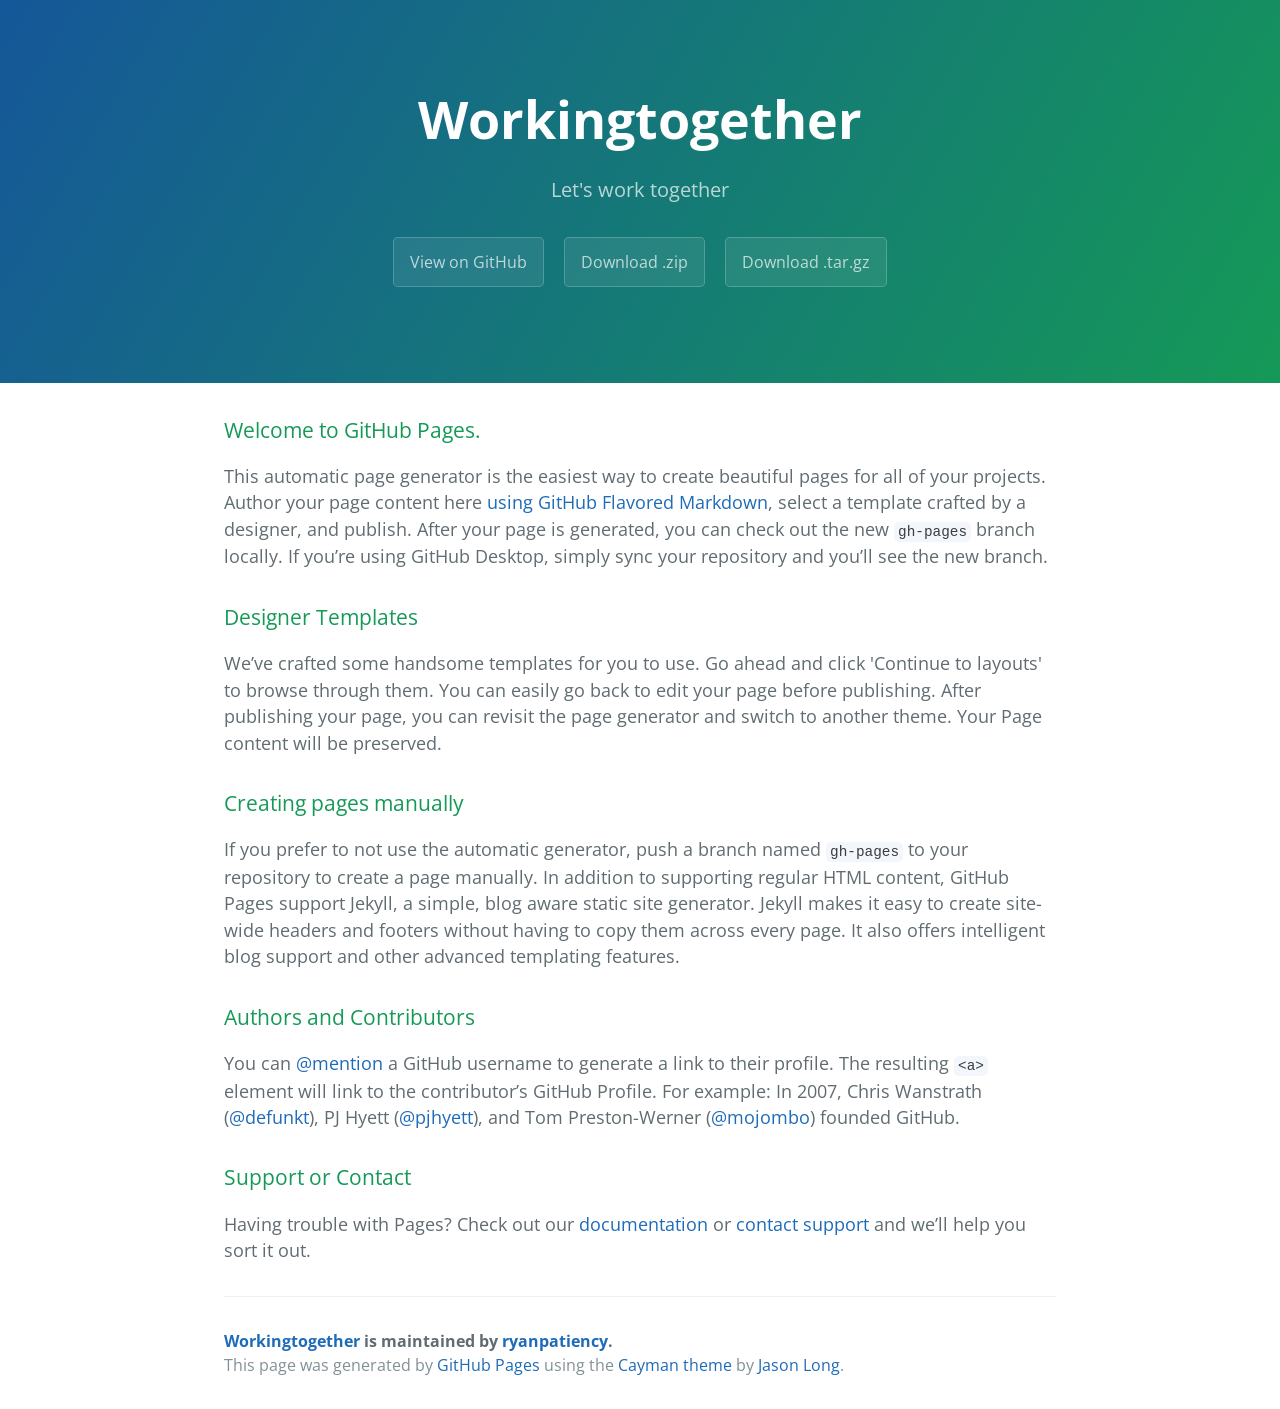
<file: index.html>
<!DOCTYPE html>
<html lang="en-us">
  <head>
    <meta charset="UTF-8">
    <title>Workingtogether by ryanpatiency</title>
    <meta name="viewport" content="width=device-width, initial-scale=1">
    <link rel="stylesheet" type="text/css" href="stylesheets/normalize.css" media="screen">
    <link href='https://fonts.googleapis.com/css?family=Open+Sans:400,700' rel='stylesheet' type='text/css'>
    <link rel="stylesheet" type="text/css" href="stylesheets/stylesheet.css" media="screen">
    <link rel="stylesheet" type="text/css" href="stylesheets/github-light.css" media="screen">
  </head>
  <body>
    <section class="page-header">
      <h1 class="project-name">Workingtogether</h1>
      <h2 class="project-tagline">Let&#39;s work together</h2>
      <a href="https://github.com/ryanpatiency/test" class="btn">View on GitHub</a>
      <a href="https://github.com/ryanpatiency/test/zipball/master" class="btn">Download .zip</a>
      <a href="https://github.com/ryanpatiency/test/tarball/master" class="btn">Download .tar.gz</a>
    </section>

    <section class="main-content">
      <h3>
<a id="welcome-to-github-pages" class="anchor" href="#welcome-to-github-pages" aria-hidden="true"><span class="octicon octicon-link"></span></a>Welcome to GitHub Pages.</h3>

<p>This automatic page generator is the easiest way to create beautiful pages for all of your projects. Author your page content here <a href="https://guides.github.com/features/mastering-markdown/">using GitHub Flavored Markdown</a>, select a template crafted by a designer, and publish. After your page is generated, you can check out the new <code>gh-pages</code> branch locally. If you’re using GitHub Desktop, simply sync your repository and you’ll see the new branch.</p>

<h3>
<a id="designer-templates" class="anchor" href="#designer-templates" aria-hidden="true"><span class="octicon octicon-link"></span></a>Designer Templates</h3>

<p>We’ve crafted some handsome templates for you to use. Go ahead and click 'Continue to layouts' to browse through them. You can easily go back to edit your page before publishing. After publishing your page, you can revisit the page generator and switch to another theme. Your Page content will be preserved.</p>

<h3>
<a id="creating-pages-manually" class="anchor" href="#creating-pages-manually" aria-hidden="true"><span class="octicon octicon-link"></span></a>Creating pages manually</h3>

<p>If you prefer to not use the automatic generator, push a branch named <code>gh-pages</code> to your repository to create a page manually. In addition to supporting regular HTML content, GitHub Pages support Jekyll, a simple, blog aware static site generator. Jekyll makes it easy to create site-wide headers and footers without having to copy them across every page. It also offers intelligent blog support and other advanced templating features.</p>

<h3>
<a id="authors-and-contributors" class="anchor" href="#authors-and-contributors" aria-hidden="true"><span class="octicon octicon-link"></span></a>Authors and Contributors</h3>

<p>You can <a href="https://github.com/blog/821" class="user-mention">@mention</a> a GitHub username to generate a link to their profile. The resulting <code>&lt;a&gt;</code> element will link to the contributor’s GitHub Profile. For example: In 2007, Chris Wanstrath (<a href="https://github.com/defunkt" class="user-mention">@defunkt</a>), PJ Hyett (<a href="https://github.com/pjhyett" class="user-mention">@pjhyett</a>), and Tom Preston-Werner (<a href="https://github.com/mojombo" class="user-mention">@mojombo</a>) founded GitHub.</p>

<h3>
<a id="support-or-contact" class="anchor" href="#support-or-contact" aria-hidden="true"><span class="octicon octicon-link"></span></a>Support or Contact</h3>

<p>Having trouble with Pages? Check out our <a href="https://help.github.com/pages">documentation</a> or <a href="https://github.com/contact">contact support</a> and we’ll help you sort it out.</p>

      <footer class="site-footer">
        <span class="site-footer-owner"><a href="https://github.com/ryanpatiency/test">Workingtogether</a> is maintained by <a href="https://github.com/ryanpatiency">ryanpatiency</a>.</span>

        <span class="site-footer-credits">This page was generated by <a href="https://pages.github.com">GitHub Pages</a> using the <a href="https://github.com/jasonlong/cayman-theme">Cayman theme</a> by <a href="https://twitter.com/jasonlong">Jason Long</a>.</span>
      </footer>

    </section>

  
  </body>
</html>
</file>
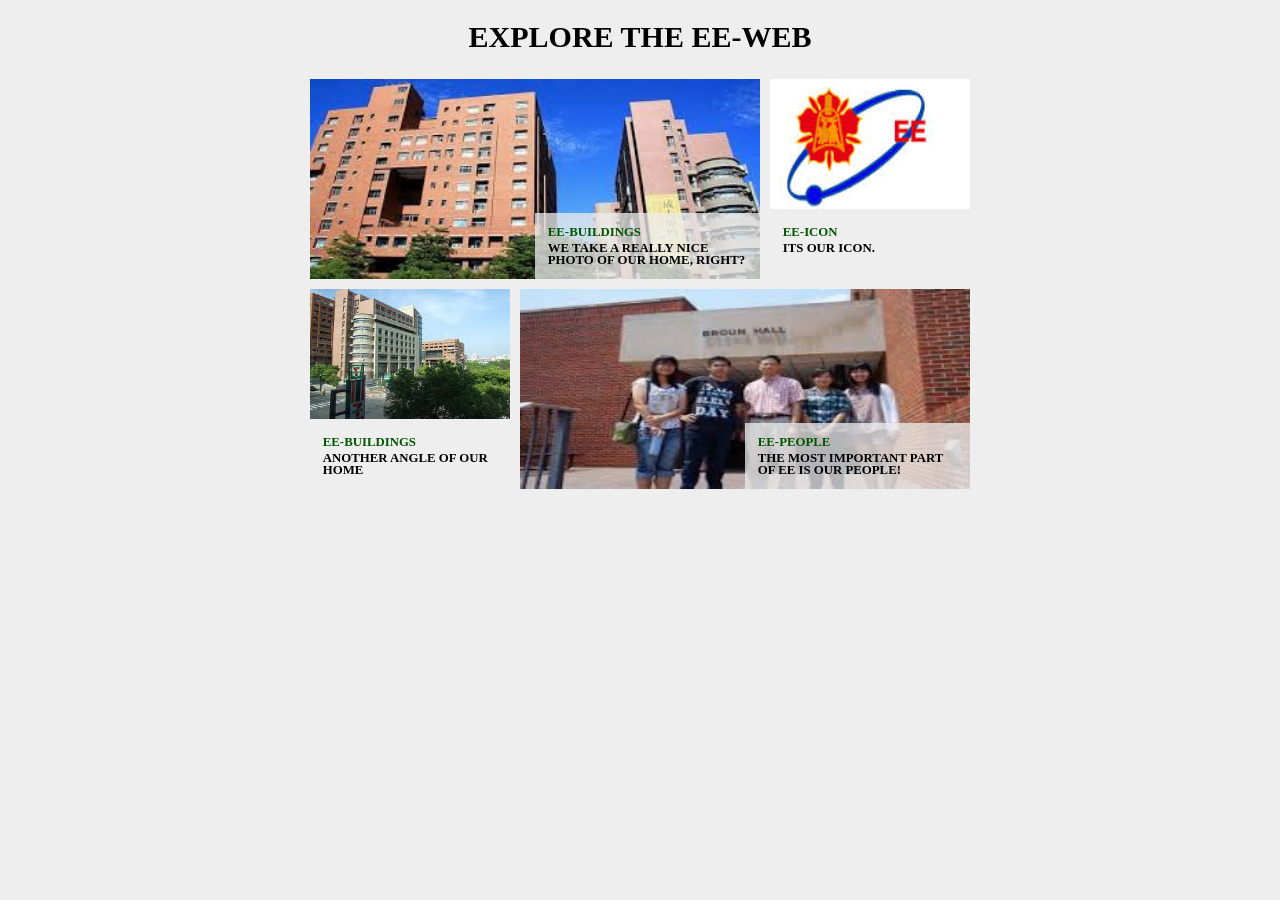
<file: ee-web-hw1.html>
<!DOCTYPE html>
<html>
	<head>
		<link rel="stylesheet" type="text/css" href="ee-web-hw1.css">
	</head>
	<body style="background-color:#eeeeee">
		<h1 id=title>EXPLORE THE EE-WEB</h1>
		<div class=lineDiv>
			<!-- First picture-->
				<div id=section1>
							<div class=textDiv style="width:225px;">
											<h3>EE-Buildings</h3>
														<p>We take a really nice <br>photo of our home, right?</p>
																</div>
																	</div>
																	<!-- second picture-->
																		<div id=section2>
																					<div class=textDiv>
																									<h3>EE-Icon</h3>
																												<p>Its our icon.<span style="visibility:hidden;">hahahaha you can't see me!!!!!!!!!!</span></p>
																														</div>
																															</div>
																														</div>
																														<div class=lineDiv>
																															<!-- third picture-->
																																<div id=section3>
																																			<div class=textDiv>
																																							<h3>EE-Buildings</h3>
																																										<p>another angle of our home</p>
																																												</div>
																																													</div>
																																													<!-- forth picture-->
																																														<div id=section4>
																																																	<div class=textDiv style="width:225px;">
																																																					<h3>EE-People</h3>
																																																								<p>The most important part <br>of EE is our people!</p>
																																																										</div>
																																																											</div>
																																																										</div>
																																																									</body>
																																																								</html>
</file>
<file: stylesheets/stylesheet.css>
* {
  box-sizing: border-box; }

body {
  padding: 0;
  margin: 0;
  font-family: "Open Sans", "Helvetica Neue", Helvetica, Arial, sans-serif;
  font-size: 16px;
  line-height: 1.5;
  color: #606c71; }

a {
  color: #1e6bb8;
  text-decoration: none; }
  a:hover {
    text-decoration: underline; }

.btn {
  display: inline-block;
  margin-bottom: 1rem;
  color: rgba(255, 255, 255, 0.7);
  background-color: rgba(255, 255, 255, 0.08);
  border-color: rgba(255, 255, 255, 0.2);
  border-style: solid;
  border-width: 1px;
  border-radius: 0.3rem;
  transition: color 0.2s, background-color 0.2s, border-color 0.2s; }
  .btn + .btn {
    margin-left: 1rem; }

.btn:hover {
  color: rgba(255, 255, 255, 0.8);
  text-decoration: none;
  background-color: rgba(255, 255, 255, 0.2);
  border-color: rgba(255, 255, 255, 0.3); }

@media screen and (min-width: 64em) {
  .btn {
    padding: 0.75rem 1rem; } }

@media screen and (min-width: 42em) and (max-width: 64em) {
  .btn {
    padding: 0.6rem 0.9rem;
    font-size: 0.9rem; } }

@media screen and (max-width: 42em) {
  .btn {
    display: block;
    width: 100%;
    padding: 0.75rem;
    font-size: 0.9rem; }
    .btn + .btn {
      margin-top: 1rem;
      margin-left: 0; } }

.page-header {
  color: #fff;
  text-align: center;
  background-color: #159957;
  background-image: linear-gradient(120deg, #155799, #159957); }

@media screen and (min-width: 64em) {
  .page-header {
    padding: 5rem 6rem; } }

@media screen and (min-width: 42em) and (max-width: 64em) {
  .page-header {
    padding: 3rem 4rem; } }

@media screen and (max-width: 42em) {
  .page-header {
    padding: 2rem 1rem; } }

.project-name {
  margin-top: 0;
  margin-bottom: 0.1rem; }

@media screen and (min-width: 64em) {
  .project-name {
    font-size: 3.25rem; } }

@media screen and (min-width: 42em) and (max-width: 64em) {
  .project-name {
    font-size: 2.25rem; } }

@media screen and (max-width: 42em) {
  .project-name {
    font-size: 1.75rem; } }

.project-tagline {
  margin-bottom: 2rem;
  font-weight: normal;
  opacity: 0.7; }

@media screen and (min-width: 64em) {
  .project-tagline {
    font-size: 1.25rem; } }

@media screen and (min-width: 42em) and (max-width: 64em) {
  .project-tagline {
    font-size: 1.15rem; } }

@media screen and (max-width: 42em) {
  .project-tagline {
    font-size: 1rem; } }

.main-content :first-child {
  margin-top: 0; }
.main-content img {
  max-width: 100%; }
.main-content h1, .main-content h2, .main-content h3, .main-content h4, .main-content h5, .main-content h6 {
  margin-top: 2rem;
  margin-bottom: 1rem;
  font-weight: normal;
  color: #159957; }
.main-content p {
  margin-bottom: 1em; }
.main-content code {
  padding: 2px 4px;
  font-family: Consolas, "Liberation Mono", Menlo, Courier, monospace;
  font-size: 0.9rem;
  color: #383e41;
  background-color: #f3f6fa;
  border-radius: 0.3rem; }
.main-content pre {
  padding: 0.8rem;
  margin-top: 0;
  margin-bottom: 1rem;
  font: 1rem Consolas, "Liberation Mono", Menlo, Courier, monospace;
  color: #567482;
  word-wrap: normal;
  background-color: #f3f6fa;
  border: solid 1px #dce6f0;
  border-radius: 0.3rem; }
  .main-content pre > code {
    padding: 0;
    margin: 0;
    font-size: 0.9rem;
    color: #567482;
    word-break: normal;
    white-space: pre;
    background: transparent;
    border: 0; }
.main-content .highlight {
  margin-bottom: 1rem; }
  .main-content .highlight pre {
    margin-bottom: 0;
    word-break: normal; }
.main-content .highlight pre, .main-content pre {
  padding: 0.8rem;
  overflow: auto;
  font-size: 0.9rem;
  line-height: 1.45;
  border-radius: 0.3rem; }
.main-content pre code, .main-content pre tt {
  display: inline;
  max-width: initial;
  padding: 0;
  margin: 0;
  overflow: initial;
  line-height: inherit;
  word-wrap: normal;
  background-color: transparent;
  border: 0; }
  .main-content pre code:before, .main-content pre code:after, .main-content pre tt:before, .main-content pre tt:after {
    content: normal; }
.main-content ul, .main-content ol {
  margin-top: 0; }
.main-content blockquote {
  padding: 0 1rem;
  margin-left: 0;
  color: #819198;
  border-left: 0.3rem solid #dce6f0; }
  .main-content blockquote > :first-child {
    margin-top: 0; }
  .main-content blockquote > :last-child {
    margin-bottom: 0; }
.main-content table {
  display: block;
  width: 100%;
  overflow: auto;
  word-break: normal;
  word-break: keep-all; }
  .main-content table th {
    font-weight: bold; }
  .main-content table th, .main-content table td {
    padding: 0.5rem 1rem;
    border: 1px solid #e9ebec; }
.main-content dl {
  padding: 0; }
  .main-content dl dt {
    padding: 0;
    margin-top: 1rem;
    font-size: 1rem;
    font-weight: bold; }
  .main-content dl dd {
    padding: 0;
    margin-bottom: 1rem; }
.main-content hr {
  height: 2px;
  padding: 0;
  margin: 1rem 0;
  background-color: #eff0f1;
  border: 0; }

@media screen and (min-width: 64em) {
  .main-content {
    max-width: 64rem;
    padding: 2rem 6rem;
    margin: 0 auto;
    font-size: 1.1rem; } }

@media screen and (min-width: 42em) and (max-width: 64em) {
  .main-content {
    padding: 2rem 4rem;
    font-size: 1.1rem; } }

@media screen and (max-width: 42em) {
  .main-content {
    padding: 2rem 1rem;
    font-size: 1rem; } }

.site-footer {
  padding-top: 2rem;
  margin-top: 2rem;
  border-top: solid 1px #eff0f1; }

.site-footer-owner {
  display: block;
  font-weight: bold; }

.site-footer-credits {
  color: #819198; }

@media screen and (min-width: 64em) {
  .site-footer {
    font-size: 1rem; } }

@media screen and (min-width: 42em) and (max-width: 64em) {
  .site-footer {
    font-size: 1rem; } }

@media screen and (max-width: 42em) {
  .site-footer {
    font-size: 0.9rem; } }
</file>
<file: stylesheets/github-light.css>
/*
   Copyright 2014 GitHub Inc.

   Licensed under the Apache License, Version 2.0 (the "License");
   you may not use this file except in compliance with the License.
   You may obtain a copy of the License at

       http://www.apache.org/licenses/LICENSE-2.0

   Unless required by applicable law or agreed to in writing, software
   distributed under the License is distributed on an "AS IS" BASIS,
   WITHOUT WARRANTIES OR CONDITIONS OF ANY KIND, either express or implied.
   See the License for the specific language governing permissions and
   limitations under the License.

*/

.pl-c /* comment */ {
  color: #969896;
}

.pl-c1      /* constant, markup.raw, meta.diff.header, meta.module-reference, meta.property-name, support, support.constant, support.variable, variable.other.constant */,
.pl-s .pl-v /* string variable */ {
  color: #0086b3;
}

.pl-e  /* entity */,
.pl-en /* entity.name */ {
  color: #795da3;
}

.pl-s .pl-s1 /* string source */,
.pl-smi      /* storage.modifier.import, storage.modifier.package, storage.type.java, variable.other, variable.parameter.function */ {
  color: #333;
}

.pl-ent /* entity.name.tag */ {
  color: #63a35c;
}

.pl-k /* keyword, storage, storage.type */ {
  color: #a71d5d;
}

.pl-pds              /* punctuation.definition.string, string.regexp.character-class */,
.pl-s                /* string */,
.pl-s .pl-pse .pl-s1 /* string punctuation.section.embedded source */,
.pl-sr               /* string.regexp */,
.pl-sr .pl-cce       /* string.regexp constant.character.escape */,
.pl-sr .pl-sra       /* string.regexp string.regexp.arbitrary-repitition */,
.pl-sr .pl-sre       /* string.regexp source.ruby.embedded */ {
  color: #183691;
}

.pl-v /* variable */ {
  color: #ed6a43;
}

.pl-id /* invalid.deprecated */ {
  color: #b52a1d;
}

.pl-ii /* invalid.illegal */ {
  background-color: #b52a1d;
  color: #f8f8f8;
}

.pl-sr .pl-cce /* string.regexp constant.character.escape */ {
  color: #63a35c;
  font-weight: bold;
}

.pl-ml /* markup.list */ {
  color: #693a17;
}

.pl-mh        /* markup.heading */,
.pl-mh .pl-en /* markup.heading entity.name */,
.pl-ms        /* meta.separator */ {
  color: #1d3e81;
  font-weight: bold;
}

.pl-mq /* markup.quote */ {
  color: #008080;
}

.pl-mi /* markup.italic */ {
  color: #333;
  font-style: italic;
}

.pl-mb /* markup.bold */ {
  color: #333;
  font-weight: bold;
}

.pl-md /* markup.deleted, meta.diff.header.from-file */ {
  background-color: #ffecec;
  color: #bd2c00;
}

.pl-mi1 /* markup.inserted, meta.diff.header.to-file */ {
  background-color: #eaffea;
  color: #55a532;
}

.pl-mdr /* meta.diff.range */ {
  color: #795da3;
  font-weight: bold;
}

.pl-mo /* meta.output */ {
  color: #1d3e81;
}
</file>
<file: ee-web-hw1.css>
h3{
		color:#005500;
			font-size:.8em;
				margin-bottom:1px;
					margin-left:1em;
						text-transform:uppercase;
					}
					p{
							font-weight:bold;
								margin-top:3px;
									margin-left:1em;
										line-height:90%;
											text-transform:uppercase;
												font-size:.8em;
											}

											#title{
													text-align:center;
														font-family:verdana;
															font-size:30px;
														}

														#section1{
																margin:5px;
																	width:450px;
																		height:200px;
																			background-size:100% 100%;
																				background-repeat:no-repeat;
																					background-image:url("images/ee-building.jpg");
																						display:flex;
																							align-items:flex-end;
																								justify-content:flex-end;
																							}

																							#section2{
																									margin:5px;
																										width:200px;
																											height:200px;
																												background-size:100% 65%;
																													background-repeat:no-repeat;
																														background-image:url("images/ee-icon.jpg");
																															display:flex;
																																align-items:flex-end;
																															}

																															#section3{
																																	margin:5px;
																																		width:200px;
																																			height:200px;
																																				background-size:100% 65%;
																																					background-repeat:no-repeat;
																																						background-image:url("images/ee-side.jpg");
																																							display:flex;
																																								align-items:flex-end;
																																							}

																																							#section4{
																																									margin:5px;
																																										width:450px;
																																											height:200px;
																																												background-size:100% 100%;
																																													background-repeat:no-repeat;
																																														background-image:url("images/ee-people.jpg");
																																															display:flex;
																																																align-items:flex-end;
																																																	justify-content:flex-end;
																																																}
																																																.textDiv{
																																																		display:inline;
																																																			background: rgba(238,238,238,0.75);
																																																				
																																																		}
																																																		.lineDiv{
																																																				border-color:red;
																																																					overflow:auto;
																																																						display:flex;
																																																							justify-content:center;
																																																						}
</file>
